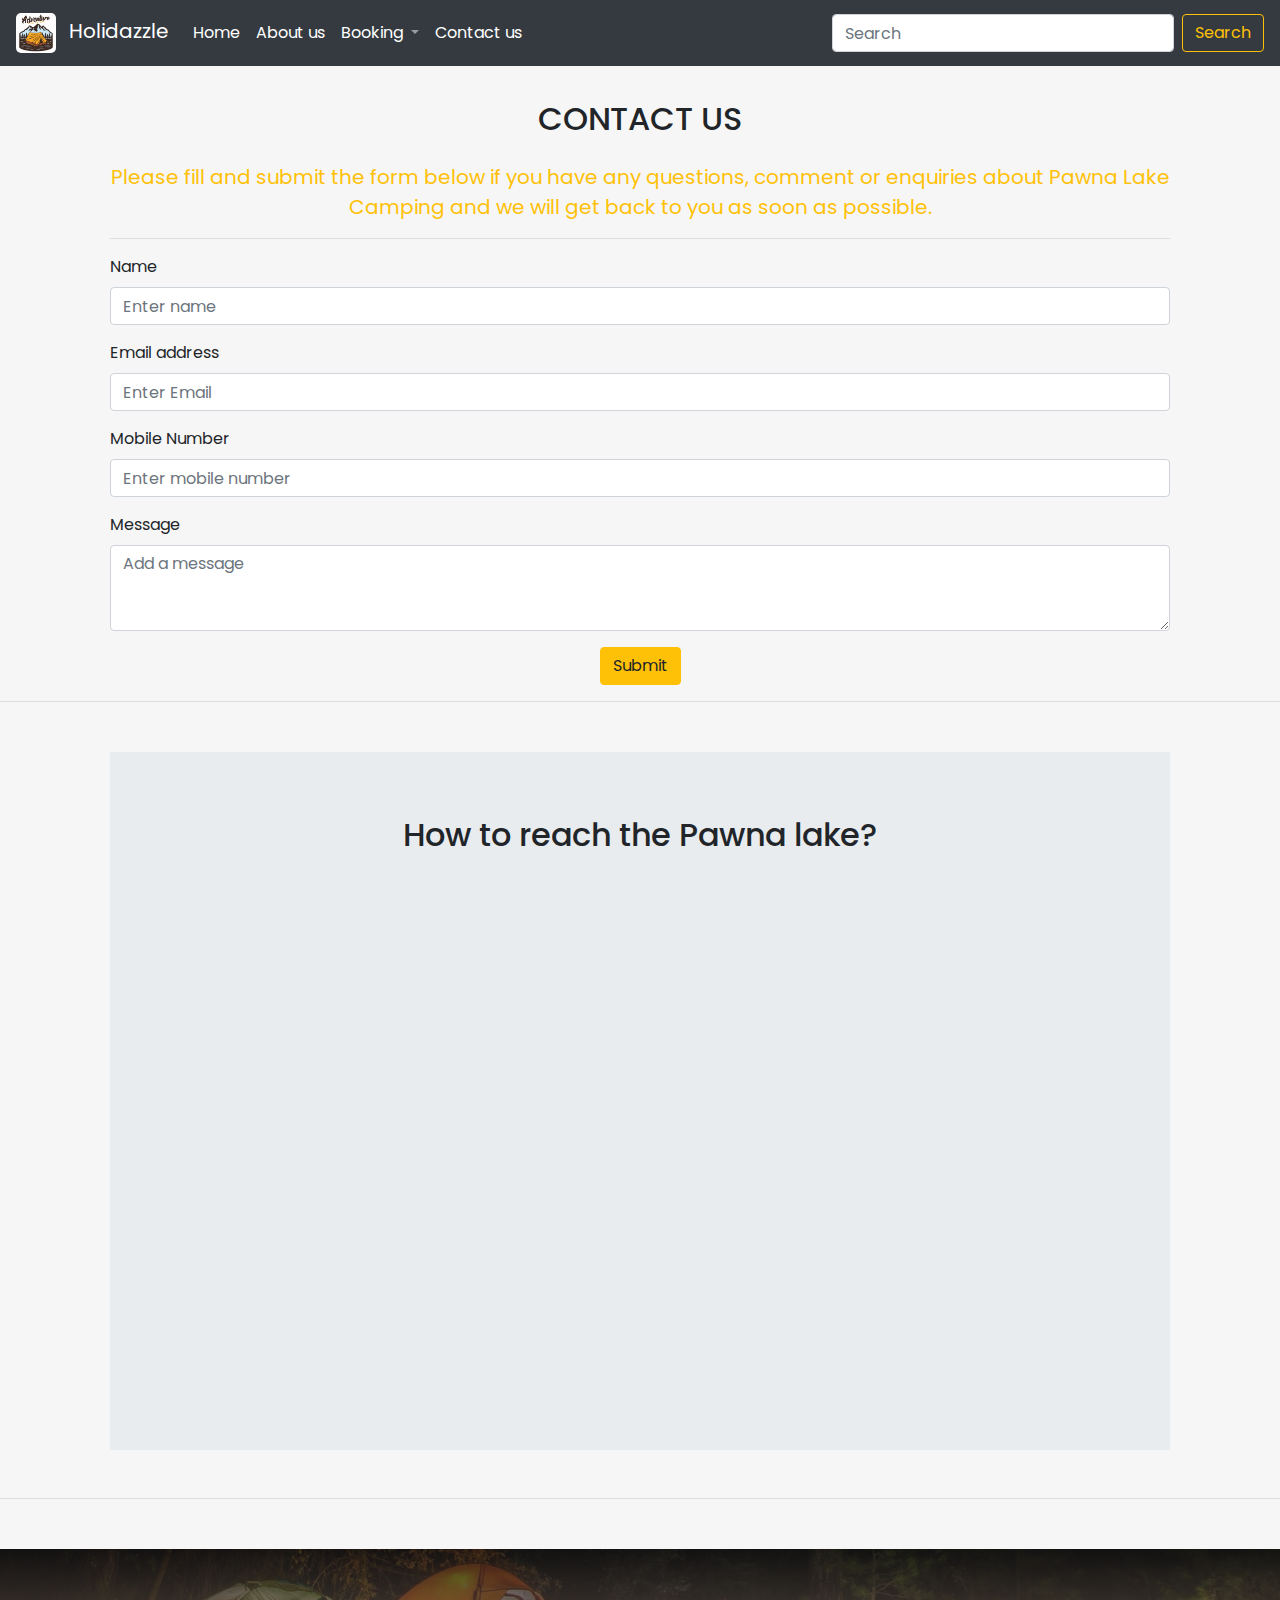
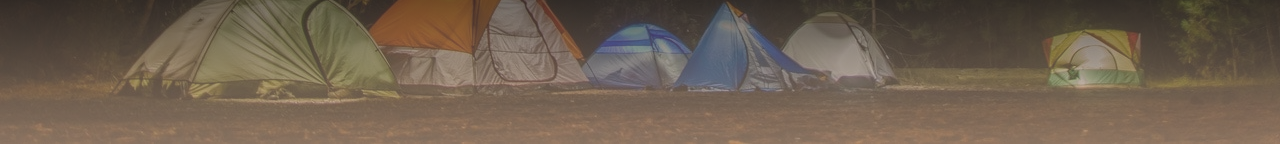
<file: contact.html>
<!doctype html>
<html lang="en">

<head>
    <!-- Required meta tags -->
    <meta charset="utf-8">
    <meta name="viewport" content="width=device-width, initial-scale=1, shrink-to-fit=no">

    <!-- Bootstrap CSS -->
    <link rel="stylesheet" href="https://stackpath.bootstrapcdn.com/bootstrap/4.3.1/css/bootstrap.min.css"
        integrity="sha384-ggOyR0iXCbMQv3Xipma34MD+dH/1fQ784/j6cY/iJTQUOhcWr7x9JvoRxT2MZw1T" crossorigin="anonymous">

    <link rel="stylesheet" href="asset/css/contact.css">
    <link rel="stylesheet" href="asset/css/jquery-ui.min.css">
    <link rel="stylesheet" href="https://cdnjs.cloudflare.com/ajax/libs/animate.css/3.3.0/animate.css">
    <link rel="shortcut icon" href="asset/photos/logo.jpg" type="image/x-icon">
    <link rel="icon" href="asset/photos/logo.jpg" type="image/x-icon">

    <script src="asset/js/jquery-3.6.0.min.js"></script>
    <script src="asset/js/jquery-ui.min.js"></script>
    <script src="asset/js/jquery.js"></script>

    <title>Holidazzle-Contact Us</title>
</head>

<body>
    <div class="contact_container">
        <!------------     navbar  -------------------->
        <div class="container-fluid">
            <div class="row">
                <div class="col-md-12">
                    <nav class="navbar fixed-top navbar-expand-lg navbar-dark bg-dark">
                        <a class="navbar-brand" href="index.html">
                            <img src="asset/photos/logo.jpg" width="40" height="40" style="border-radius: 5px;"
                                class="d-inline-block align-middle mr-2" alt=""> <span
                                class="text-white">Holidazzle</span>
                        </a>
                        <button class="navbar-toggler" type="button" data-toggle="collapse"
                            data-target="#navbarSupportedContent" aria-controls="navbarSupportedContent"
                            aria-expanded="false" aria-label="Toggle navigation">
                            <span class="navbar-toggler-icon"></span>
                        </button>

                        <div class="collapse navbar-collapse" id="navbarSupportedContent">
                            <ul class="list navbar-nav mr-auto  ">
                                <li class="nav-item active">
                                    <a class="nav-link" href="index.html"><span class="text-white">Home</span><span
                                            class="sr-only">(current)</span></a>
                                </li>
                                <li class="nav-item">
                                    <a class="nav-link" href="about.html"><span class="text-white">About us</span></a>
                                </li>
                                <li class="nav-item dropdown">
                                    <a class="nav-link dropdown-toggle" href="#" id="navbarDropdown" role="button"
                                        data-toggle="dropdown" aria-haspopup="true" aria-expanded="false">
                                        <span class="text-white">Booking</span>
                                    </a>
                                    <div class="dropdown-menu" aria-labelledby="navbarDropdown">
                                        <a class="dropdown-item" href="budget.html"><span class="text-black">Budget
                                                Camping</span></a>
                                        <a class="dropdown-item" href="couple.html"><span class="text-black">Couple
                                                Camping</span></a>

                                    </div>
                                </li>
                                <li class="nav-item">
                                    <a class="nav-link" href="contact.html" tabindex="-1" aria-disabled="true"><span
                                            class="text-white">Contact us</span></a>
                                </li>
                            </ul>
                            <form class="form-inline my-2 my-xl-0">
                                <input class="form-control mr-sm-2" type="search" placeholder="Search"
                                    aria-label="Search">
                                <button class="btn btn-outline-warning my-2 my-md-0" type="submit">Search</button>
                            </form>
                        </div>
                    </nav>
                </div>
            </div>
        </div>

        <!------------     Banner  ------------------>
        <div class="container ">
            <div class="row">
                <div class="col-md-12 ">
                    <h2 class="mx-auto text-center mb-4 wow fadeIn" data-wow-delay="0.2s"
                        style="visibility: visible; animation-name: fadeIn; animation-delay: 0.2s;">CONTACT US</h2>
                    <p class="text-center text-warning blockquote mb-0 wow fadeIn" data-wow-delay="0.2s"
                        style="visibility: visible; animation-name: fadeIn; animation-delay: 0.2s;">Please fill and
                        submit
                        the form below if you have any questions, comment or
                        enquiries about Pawna Lake Camping and we will get back to you as soon as possible.</p>
                    <hr>
                    <form>
                        <div class="form-group wow fadeIn" data-wow-delay="0.2s"
                            style="visibility: visible; animation-name: fadeIn; animation-delay: 0.2s;">
                            <label for="formGroupExampleInput">Name</label>
                            <input type="text" class="form-control" id="formGroupExampleInput" placeholder="Enter name">
                        </div>
                        <div class="form-group wow fadeIn" data-wow-delay="0.2s"
                            style="visibility: visible; animation-name: fadeIn; animation-delay: 0.2s;">
                            <label for="exampleFormControlInput1">Email address</label>
                            <input type="email" class="form-control" id="exampleFormControlInput1"
                                placeholder="Enter Email">
                        </div>
                        <div class="form-group wow fadeIn" data-wow-delay="0.2s"
                            style="visibility: visible; animation-name: fadeIn; animation-delay: 0.2s;">
                            <label for="formGroupExampleInput">Mobile Number</label>
                            <input type="number" class="form-control" id="formGroupExampleInput"
                                placeholder="Enter mobile number">
                        </div>
                        <div class="form-group wow fadeIn" data-wow-delay="0.2s"
                            style="visibility: visible; animation-name: fadeIn; animation-delay: 0.2s;">
                            <label for="exampleFormControlTextarea1">Message</label>
                            <textarea class="form-control" id="exampleFormControlTextarea1" rows="3"
                                placeholder="Add a message"></textarea>
                        </div>
                        <div class="text-center wow fadeIn" data-wow-delay="0.2s"
                            style="visibility: visible; animation-name: fadeIn; animation-delay: 0.2s;">
                            <button type="submit" class="btn btn-warning ">Submit</button>

                        </div>
                    </form>

                </div>
            </div>
        </div>
        <hr>
        <div class="container">
            <div class="row">
                <div class="col-md-12">
                    <div class="jumbotron jumbotron-fluid">
                        <h2 class="mx-auto text-center mt-0 mb-4 wow fadeIn" data-wow-delay="0.2s"
                            style="visibility: visible; animation-name: fadeIn; animation-delay: 0.2s;">How to reach the
                            Pawna lake?</h2>
                        <div class="container wow fadeIn " data-wow-delay="0.2s"
                            style="visibility: visible; animation-name: fadeIn; animation-delay: 0.2s;">
                            <iframe width="100%" height="500px" src="https://www.youtube.com/embed/oA6w0pekcMo"
                                title="YouTube video player" frameborder="0"
                                allow="accelerometer; autoplay; clipboard-write; encrypted-media; gyroscope; picture-in-picture"
                                allowfullscreen></iframe>
                        </div>
                    </div>
                </div>
            </div>
        </div>
        <!-- Footer -->
        <hr>
        <footer>
            <div class="container footer mt-4 pb-2 mx-0 min-vw-100">
                <div class="row">
                    <div class="col-12 footer shadow wow fadeIn" data-wow-delay="0.2s"
                        style="visibility: visible; animation-name: fadeIn; animation-delay: 0.2s;">
                        <p class="section-content footer-content" style="text-align:center;color:white;"><em>Keep close
                                to nature's Heart...and break clear away.once in awhile...and spend a week near
                                Lake</em> <br> &copy;reserved
                            Holidazzle<br>Designed and Developed by <a
                                href="https://github.com/shubhamsalunkhe16">Shubham</a><br>Follow Us<br></p>
                        <div class="icons text-center">
                            <a href="https://www.facebook.com"><img src="asset/photos/facebook.png" alt="image"
                                    width="40px" height="40px"></a>
                            <a href="https://www.instagram.com"><img src="asset/photos/instagram.png" alt="image"
                                    width="40px" height="40px"></a>
                            <a href="https://www.twitter.com"><img src="asset/photos/twitter.png" alt="image"
                                    width="40px" height="40px"></a>
                            <a href="https://www.youtube.com"><img src="asset/photos/youtube.png" alt="image"
                                    width="40px" height="40px"></a>
                        </div>
                    </div>
                </div>
            </div>
        </footer>
    </div>
    </div>
    <!-- Optional JavaScript -->
    <!-- jQuery first, then Popper.js, then Bootstrap JS -->
    <script src="https://code.jquery.com/jquery-3.3.1.slim.min.js"
        integrity="sha384-q8i/X+965DzO0rT7abK41JStQIAqVgRVzpbzo5smXKp4YfRvH+8abtTE1Pi6jizo"
        crossorigin="anonymous"></script>
    <script src="https://cdnjs.cloudflare.com/ajax/libs/popper.js/1.14.7/umd/popper.min.js"
        integrity="sha384-UO2eT0CpHqdSJQ6hJty5KVphtPhzWj9WO1clHTMGa3JDZwrnQq4sF86dIHNDz0W1"
        crossorigin="anonymous"></script>
    <script src="https://stackpath.bootstrapcdn.com/bootstrap/4.3.1/js/bootstrap.min.js"
        integrity="sha384-JjSmVgyd0p3pXB1rRibZUAYoIIy6OrQ6VrjIEaFf/nJGzIxFDsf4x0xIM+B07jRM"
        crossorigin="anonymous"></script>
    <script src="https://cdnjs.cloudflare.com/ajax/libs/wow/1.1.2/wow.min.js"></script>
    <script>
        $(function () {
            new WOW().init();
        });

        //also at the window load event
        $(window).on('load', function () {

            new WOW().init();
        });
    </script>
</body>

</html>
</file>
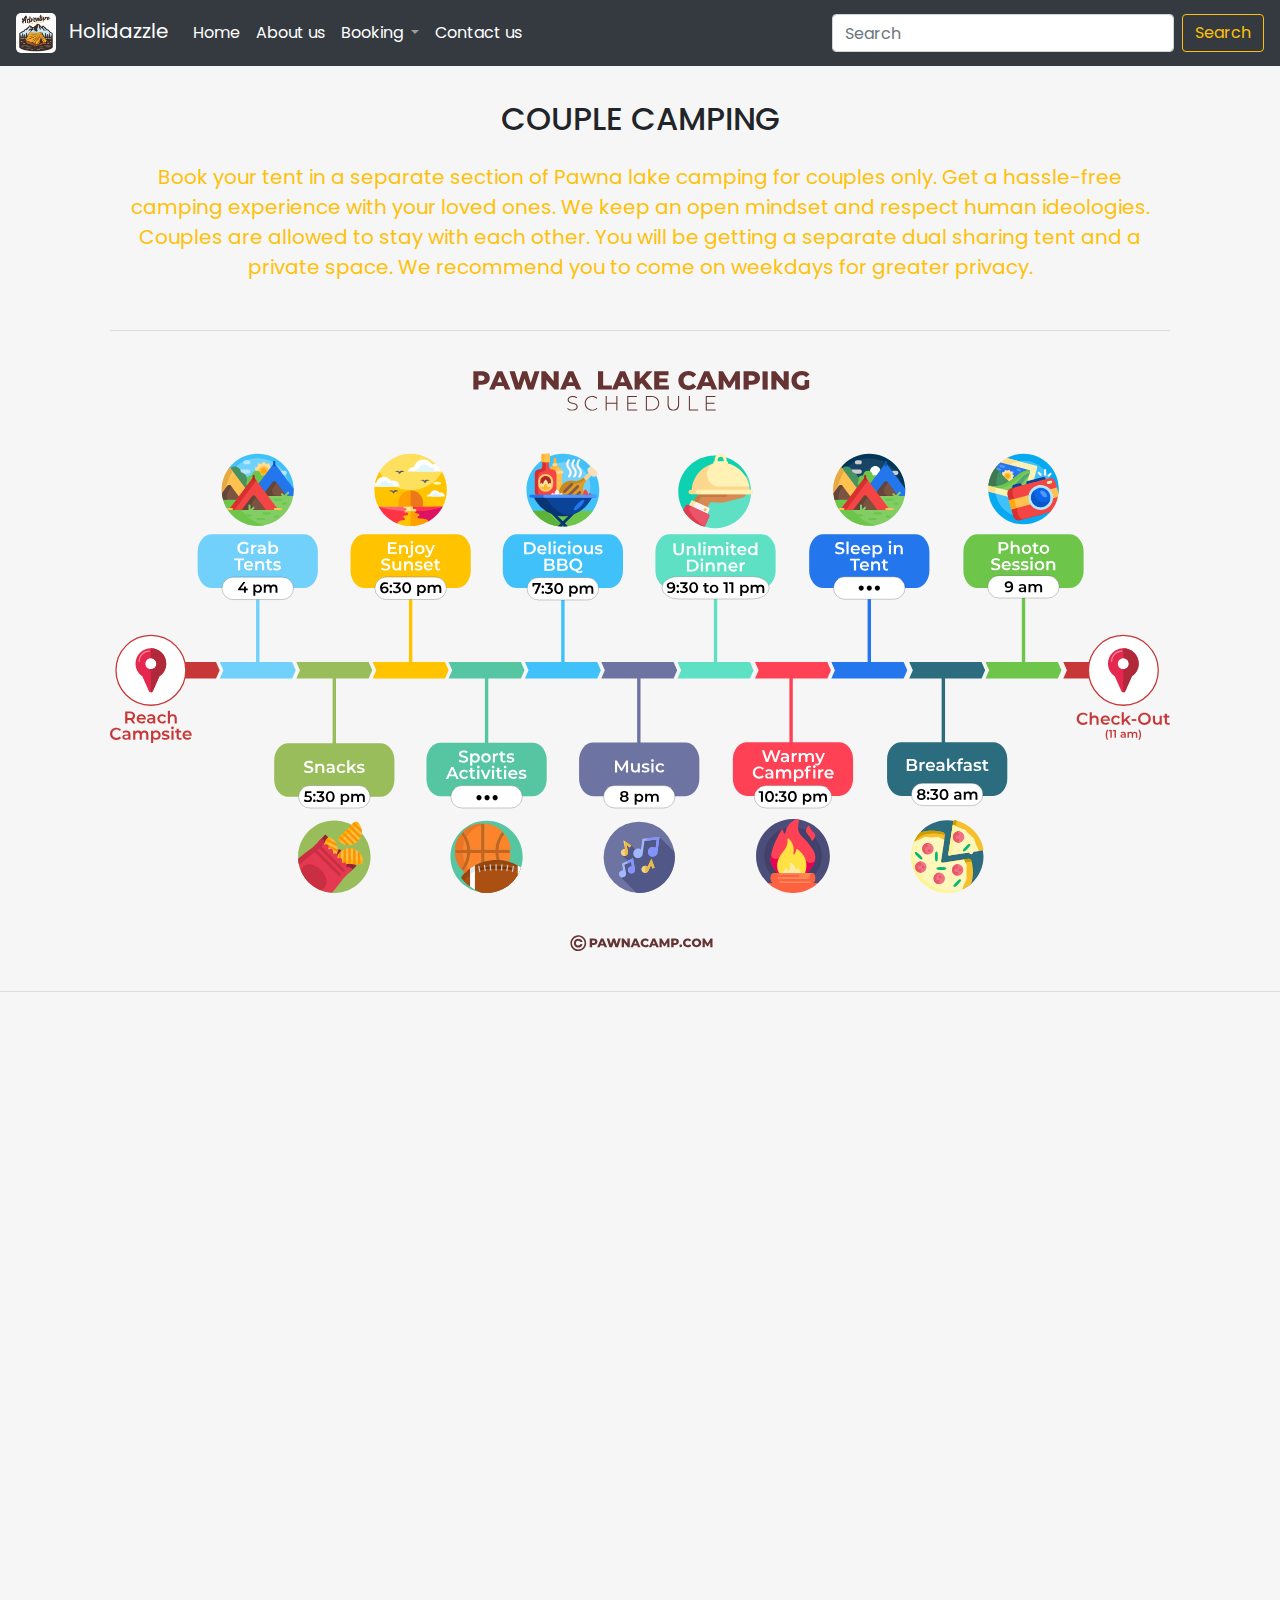
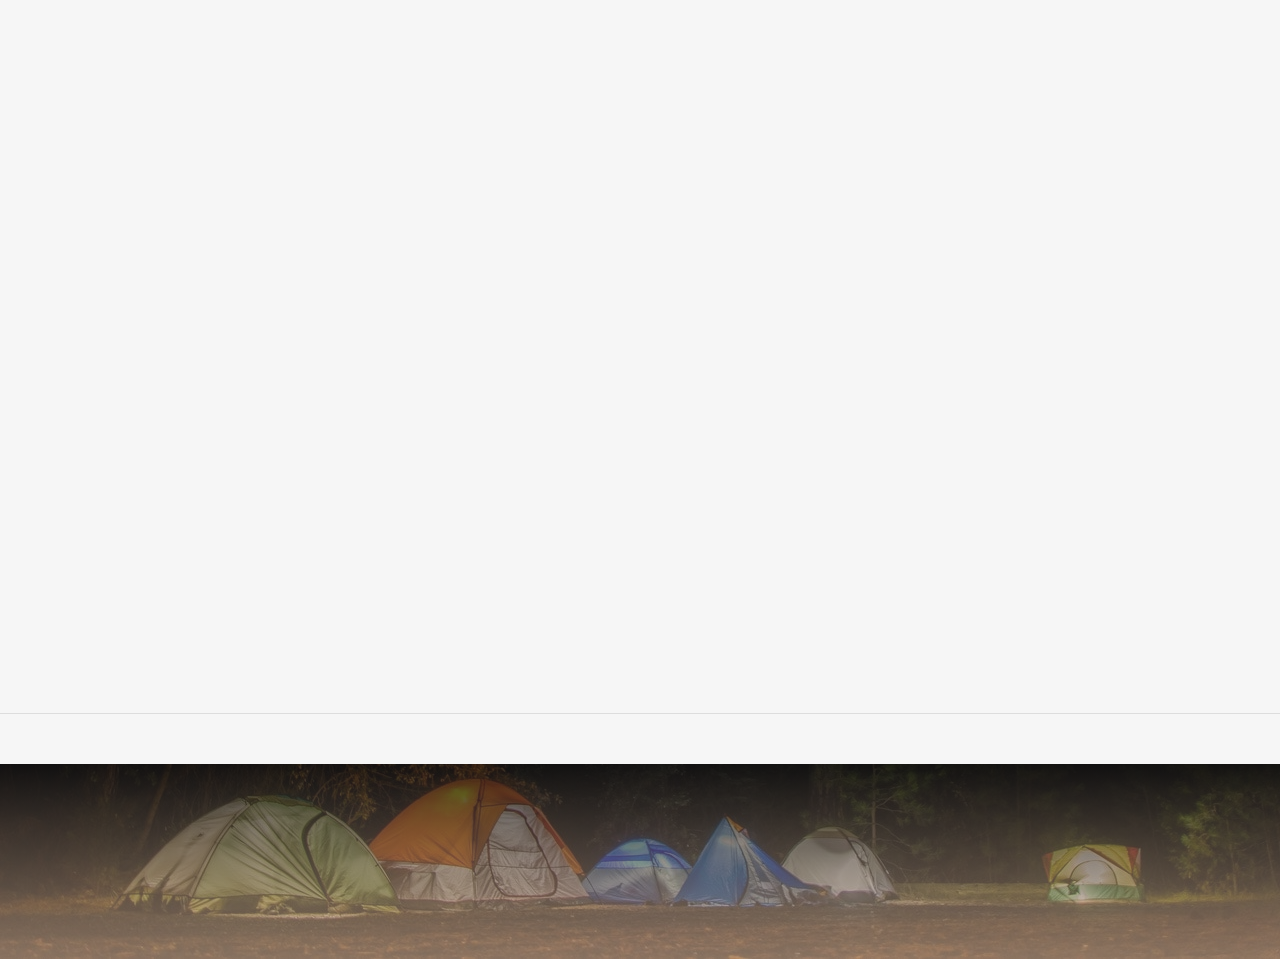
<file: couple.html>
<!doctype html>
<html lang="en">

<head>
    <!-- Required meta tags -->
    <meta charset="utf-8">
    <meta name="viewport" content="width=device-width, initial-scale=1, shrink-to-fit=no">

    <!-- Bootstrap CSS -->
    <link rel="stylesheet" href="https://stackpath.bootstrapcdn.com/bootstrap/4.3.1/css/bootstrap.min.css"
        integrity="sha384-ggOyR0iXCbMQv3Xipma34MD+dH/1fQ784/j6cY/iJTQUOhcWr7x9JvoRxT2MZw1T" crossorigin="anonymous">


    <link rel="stylesheet" href="asset/css/couple.css">
    <link rel="stylesheet" href="asset/css/jquery-ui.min.css">
    <link rel="stylesheet" href="https://cdnjs.cloudflare.com/ajax/libs/animate.css/3.3.0/animate.css">
    <link rel="shortcut icon" href="asset/photos/logo.jpg" type="image/x-icon">
    <link rel="icon" href="asset/photos/logo.jpg" type="image/x-icon">

    <script src="asset/js/jquery-3.6.0.min.js"></script>
    <script src="asset/js/jquery-ui.min.js"></script>
    <script src="asset/js/jquery.js"></script>

    <title>Holidazzle-Couple Camping</title>
</head>

<body>
    <div class="couple_container">
        <!------------     navbar  -------------------->
        <div class="container-fluid">
            <div class="row">
                <div class="col-md-12">
                    <nav class="navbar fixed-top navbar-expand-lg navbar-dark bg-dark">
                        <a class="navbar-brand" href="index.html">
                            <img src="asset/photos/logo.jpg" width="40" height="40" style="border-radius: 5px;"
                                class="d-inline-block align-middle mr-2" alt=""> <span
                                class="text-white">Holidazzle</span>
                        </a>
                        <button class="navbar-toggler" type="button" data-toggle="collapse"
                            data-target="#navbarSupportedContent" aria-controls="navbarSupportedContent"
                            aria-expanded="false" aria-label="Toggle navigation">
                            <span class="navbar-toggler-icon"></span>
                        </button>

                        <div class="collapse navbar-collapse" id="navbarSupportedContent">
                            <ul class="list navbar-nav mr-auto  ">
                                <li class="nav-item active">
                                    <a class="nav-link" href="index.html"><span class="text-white">Home</span><span
                                            class="sr-only">(current)</span></a>
                                </li>
                                <li class="nav-item">
                                    <a class="nav-link" href="about.html"><span class="text-white">About us</span></a>
                                </li>
                                <li class="nav-item dropdown">
                                    <a class="nav-link dropdown-toggle" href="#" id="navbarDropdown" role="button"
                                        data-toggle="dropdown" aria-haspopup="true" aria-expanded="false">
                                        <span class="text-white">Booking</span>
                                    </a>
                                    <div class="dropdown-menu" aria-labelledby="navbarDropdown">
                                        <a class="dropdown-item" href="budget.html"><span class="text-black">Budget
                                                Camping</span></a>
                                        <a class="dropdown-item" href="couple.html"><span class="text-black">Couple
                                                Camping</span></a>
                                    </div>
                                </li>
                                <li class="nav-item">
                                    <a class="nav-link" href="contact.html" tabindex="-1" aria-disabled="true"><span
                                            class="text-white">Contact us</span></a>
                                </li>
                            </ul>
                            <form class="form-inline my-2 my-xl-0">
                                <input class="form-control mr-sm-2" type="search" placeholder="Search"
                                    aria-label="Search">
                                <button class="btn btn-outline-warning my-2 my-md-0" type="submit">Search</button>
                            </form>
                        </div>
                    </nav>
                </div>
            </div>
        </div>
        <!------------     Banner  ------------------>
        <div class="container ">
            <div class="row">
                <div class="col-md-12 wow fadeIn" data-wow-delay="0.2s"
                    style="visibility: visible; animation-name: fadeIn; animation-delay: 0.2s;">
                    <h2 class="mx-auto text-center mb-4 ">COUPLE CAMPING</h2>
                    <p class="text-center text-warning blockquote mb-5">Book your tent in a separate section of Pawna
                        lake
                        camping for couples only. Get a hassle-free camping experience with your loved ones. We keep an
                        open
                        mindset and respect human ideologies. Couples are allowed to stay with each other. You will be
                        getting a separate dual sharing tent and a private space. We recommend you to come on weekdays
                        for
                        greater privacy.</p>
                    <hr>
                    <img class="my-4 wow fadeIn" data-wow-delay="0.2s"
                        style="visibility: visible; animation-name: fadeIn; animation-delay: 0.2s;"
                        src="asset/photos/Pawna-lake-Info-Desktop.svg" width="100%" alt="">
                </div>
            </div>
        </div>
        <hr>
        <div class="container ">
            <div class="row">

                <div class="card col-md-12 wow fadeIn" data-wow-delay="0.2s"
                    style="visibility: visible; animation-name: fadeIn; animation-delay: 0.2s;">
                    <img class="card-img-top" style="padding-top: 15px;"
                        src="asset/photos/pexels-vanessa-garcia-6324167.jpg" alt="Card image cap">
                    <div class="card-body">
                        <h5 class="card-title">Package</h5>
                        <p class="card-text">We have set few campsites in Pawna lake which are fully dedicated to
                            couples.
                            Camp F is one of those couple-friendly campsites, where couples are assured of a hassle-free
                            stay with all basic amenities and warm services.</p>
                    </div>
                    <ul class="list-group list-group-flush">
                        <li class="list-group-item">Welcome drink</li>
                        <li class="list-group-item">Snacks: tea and pakoda</li>
                        <li class="list-group-item">Veg-BBQ: marinated paneer and assorted veggies</li>
                        <li class="list-group-item">NonVeg-BBQ: marinated chicken with assorted veggies</li>
                        <li class="list-group-item">Veg-dinner: dal tadka, mix-veg or paneer, chapati, steamed rice,
                            salad,
                            sweet.</li>
                        <li class="list-group-item">Nonveg-dinner: chicken curry, chicken dry masala, chapati, steamed
                            rice,
                            salad, sweet.</li>
                        <li class="list-group-item">Midnight Tea</li>
                        <li class="list-group-item">Breakfast: Tea, Poha, Anda bhurji, Bread, Jam.</li>
                        <li class="list-group-item">Only for 1,599</li>
                    </ul>
                    <div class="card-body">
                        <a href="#" class="card-link borderLeftRight h5 text-warning"><span>Book Now</span> </a>

                    </div>
                </div>
            </div>
        </div>
        <!-- Footer -->
        <hr>
        <footer>
            <div class="container footer mt-4 pb-2 mx-0 min-vw-100">
                <div class="row">
                    <div class="col-md-12 footer shadow wow fadeIn" data-wow-delay="0.2s"
                        style="visibility: visible; animation-name: fadeIn; animation-delay: 0.2s;">
                        <p class="section-content footer-content" style="text-align:center;color:white;"><em>Keep close
                                to nature's Heart...and break clear away.once in awhile...and spend a week near
                                Lake</em> <br> &copy;reserved
                            Holidazzle<br>Designed and Developed by <a
                                href="https://github.com/shubhamsalunkhe16">Shubham</a><br>Follow Us<br></p>
                        <div class="icons text-center">
                            <a href="https://www.facebook.com"><img src="asset/photos/facebook.png" alt="image"
                                    width="40px" height="40px"></a>
                            <a href="https://www.instagram.com"><img src="asset/photos/instagram.png" alt="image"
                                    width="40px" height="40px"></a>
                            <a href="https://www.twitter.com"><img src="asset/photos/twitter.png" alt="image"
                                    width="40px" height="40px"></a>
                            <a href="https://www.youtube.com"><img src="asset/photos/youtube.png" alt="image"
                                    width="40px" height="40px"></a>
                        </div>
                    </div>
                </div>
            </div>
        </footer>
    </div>

    <!-- Optional JavaScript -->
    <!-- jQuery first, then Popper.js, then Bootstrap JS -->
    <script src="https://code.jquery.com/jquery-3.3.1.slim.min.js"
        integrity="sha384-q8i/X+965DzO0rT7abK41JStQIAqVgRVzpbzo5smXKp4YfRvH+8abtTE1Pi6jizo"
        crossorigin="anonymous"></script>
    <script src="https://cdnjs.cloudflare.com/ajax/libs/popper.js/1.14.7/umd/popper.min.js"
        integrity="sha384-UO2eT0CpHqdSJQ6hJty5KVphtPhzWj9WO1clHTMGa3JDZwrnQq4sF86dIHNDz0W1"
        crossorigin="anonymous"></script>
    <script src="https://stackpath.bootstrapcdn.com/bootstrap/4.3.1/js/bootstrap.min.js"
        integrity="sha384-JjSmVgyd0p3pXB1rRibZUAYoIIy6OrQ6VrjIEaFf/nJGzIxFDsf4x0xIM+B07jRM"
        crossorigin="anonymous"></script>
    <script src="https://cdnjs.cloudflare.com/ajax/libs/wow/1.1.2/wow.min.js"></script>
    <script>
        $(function () {
            new WOW().init();
        });

        //also at the window load event
        $(window).on('load', function () {

            new WOW().init();
        });
    </script>
</body>

</html>
</file>
<file: asset/css/contact.css>
@import url("https://fonts.googleapis.com/css2?family=Poppins:ital,wght@0,100;0,200;0,300;0,400;0,500;0,600;0,700;0,800;0,900;1,100;1,200;1,300;1,400;1,500;1,600;1,700;1,800;1,900&display=swap");

body {
  font-family: "Poppins", sans-serif;
  background-color: rgba(210, 210, 210, 0.2);
  margin: 0;
  padding: 0;
  box-sizing: border-box;
  overflow-x: hidden;
}

.contact_container .row {
  margin: 50px 10px 10px 10px;
}

.contact_container .footer {
  background-image: linear-gradient(rgb(20 20 20 / 80%), rgb(235 203 171 / 55%)),
    url(../photos/pexels-snapwire-699558.jpg);
  background-size: cover;
  background-position: bottom;
  box-shadow: none !important;
}

.contact_container .footer-content {
  padding-top: 25px;
}

.contact_container .footer a,
.contact_container .footer a:hover,
.contact_container .footer a:visited,
.contact_container .footer a:link {
  color: #fff;
  text-decoration: underline;
}

.contact_container .icons a {
  padding: 0px 10px;
}

.icons {
  margin: auto;
}

@media (max-width: 450px) {
  * {
    font-size: 13px;
  }
}
</file>
<file: asset/css/couple.css>
@import url("https://fonts.googleapis.com/css2?family=Poppins:ital,wght@0,100;0,200;0,300;0,400;0,500;0,600;0,700;0,800;0,900;1,100;1,200;1,300;1,400;1,500;1,600;1,700;1,800;1,900&display=swap");

body {
  font-family: "Poppins", sans-serif;
  background-color: rgba(210, 210, 210, 0.2);
  margin: 0;
  padding: 0;
  box-sizing: border-box;
  overflow-x: hidden;
}

.couple_container .row {
  margin: 50px 10px 10px 10px;
}

.couple_container .footer {
  background-image: linear-gradient(rgb(20 20 20 / 80%), rgb(235 203 171 / 55%)),
    url(../photos/pexels-snapwire-699558.jpg);
  background-size: cover;
  background-position: bottom;
  box-shadow: none !important;
}

.couple_container .footer-content {
  padding-top: 25px;
}

.couple_container .footer a,
.couple_container .footer a:hover,
.couple_container .footer a:visited,
.couple_container .footer a:link {
  color: #fff;
  text-decoration: underline;
}

.couple_container .icons a {
  padding: 0px 10px;
}

.couple_container .icons {
  margin: auto;
}

.couple_container .borderLeftRight {
  display: inline-block;
  position: relative;
}

.couple_container .borderLeftRight::after {
  content: "";
  position: absolute;
  width: 100%;
  transform: scaleX(0);
  height: 2px;
  bottom: 0;
  left: 0;
  background-color: orange;
  transform-origin: bottom right;
  transition: transform 0.4s cubic-bezier(0.86, 0, 0.07, 1);
}

.couple_container .borderLeftRight:hover::after {
  transform: scaleX(1);
  transform-origin: bottom left;
}

@media (max-width: 450px) {
  * {
    font-size: 13px;
  }
}
</file>
